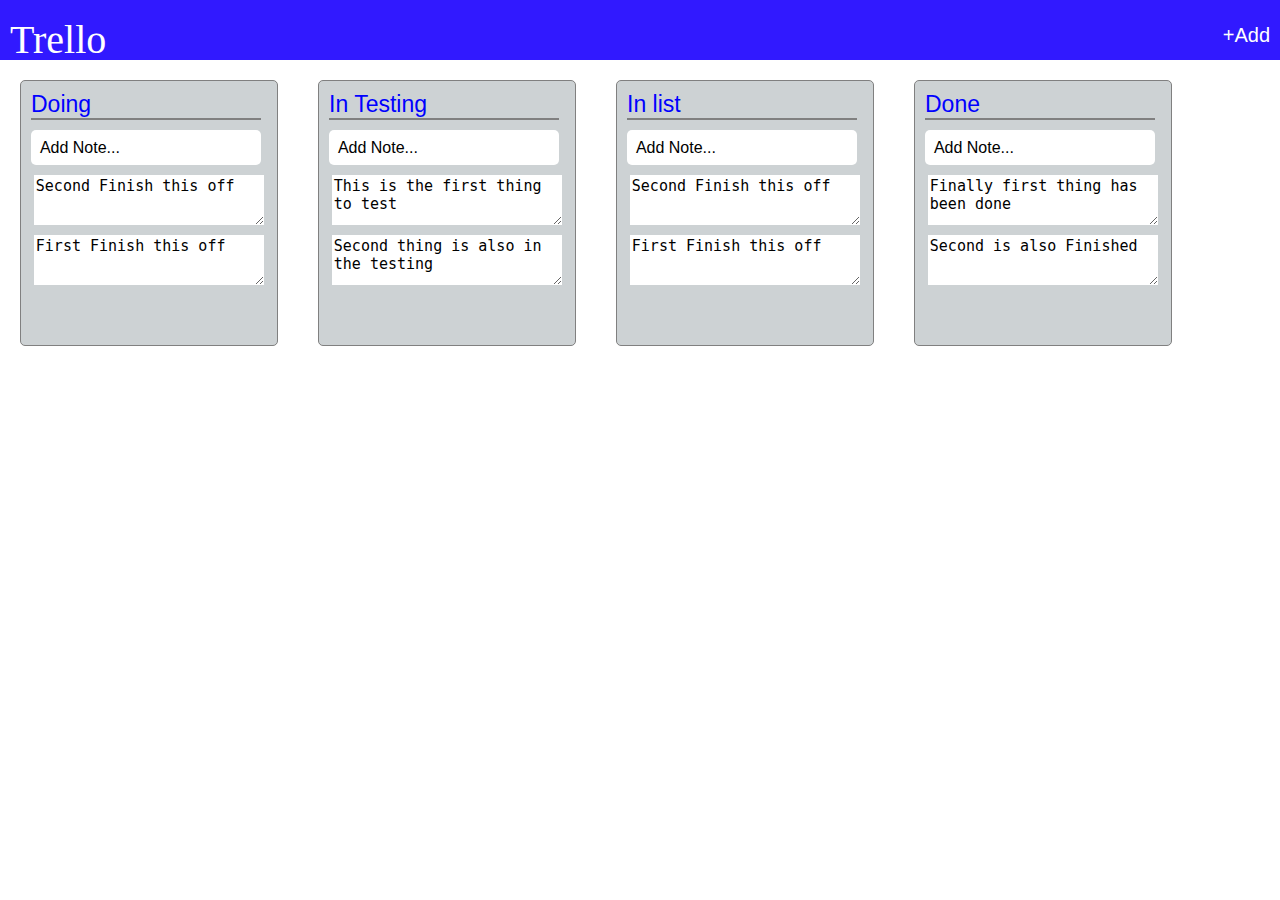
<file: index.html>
<html>
<head>
  <title>Trello</title>
  <script type="text/javascript">
    window.Trello = {};
    window.Trello.Components = {};
  </script>
  <script src="components/category.js"></script>
  <script src="components/card.js"></script>
  <script src="components/utility.js"></script>
  <script src="main.js"></script>
  <link href="css/style.css" rel="stylesheet">
</head>
<body>
  <header></header>
  <section></section>
  <footer></footer>

</body>
</html>
</file>
<file: css/style.css>
body {
  margin : 0px;
}

.top-bar{
  background: rgba(27,0,255,0.9);
  height: 40px;
  color: white;
  font-family: fantasy;
  line-height: 60px;
  padding: 10px;
  font-size: 40px;
}

[ondragover] {
  width: 20%;
  background: #cdd2d4;
  min-height: 200px;
  margin: 20px;
  border: 1px solid gray;
  position: relative;
  float: left;
  border-radius: 5px;
  padding-bottom: 60px;
}
[draggable] {
  width: 90%;
  margin: auto;
  margin-top: 10px;
}

[draggable] textarea{
  width: 100%;
  height: 50px;
  font-size: 15px;
  border: none;

}

.add-note-button {
  width: 90%;
  height: 35px;
  margin: 10px;
  background: white;
  border-radius: 5px;
  line-height: 35px;
  font-family: sans-serif;
}

.header-buttons-container{
  height: inherit;
  float: right;
  line-height: 50px;
}

.card-name {
  width: 90%;
  font-size: 23px;
  font-family: sans-serif;
  color: blue;
  margin-left: 10px;
  margin-top: 10px;
  border-bottom: 2px solid gray;
}

.add-category {
  font-family: sans-serif;
  font-size: 20px;
}
</file>
